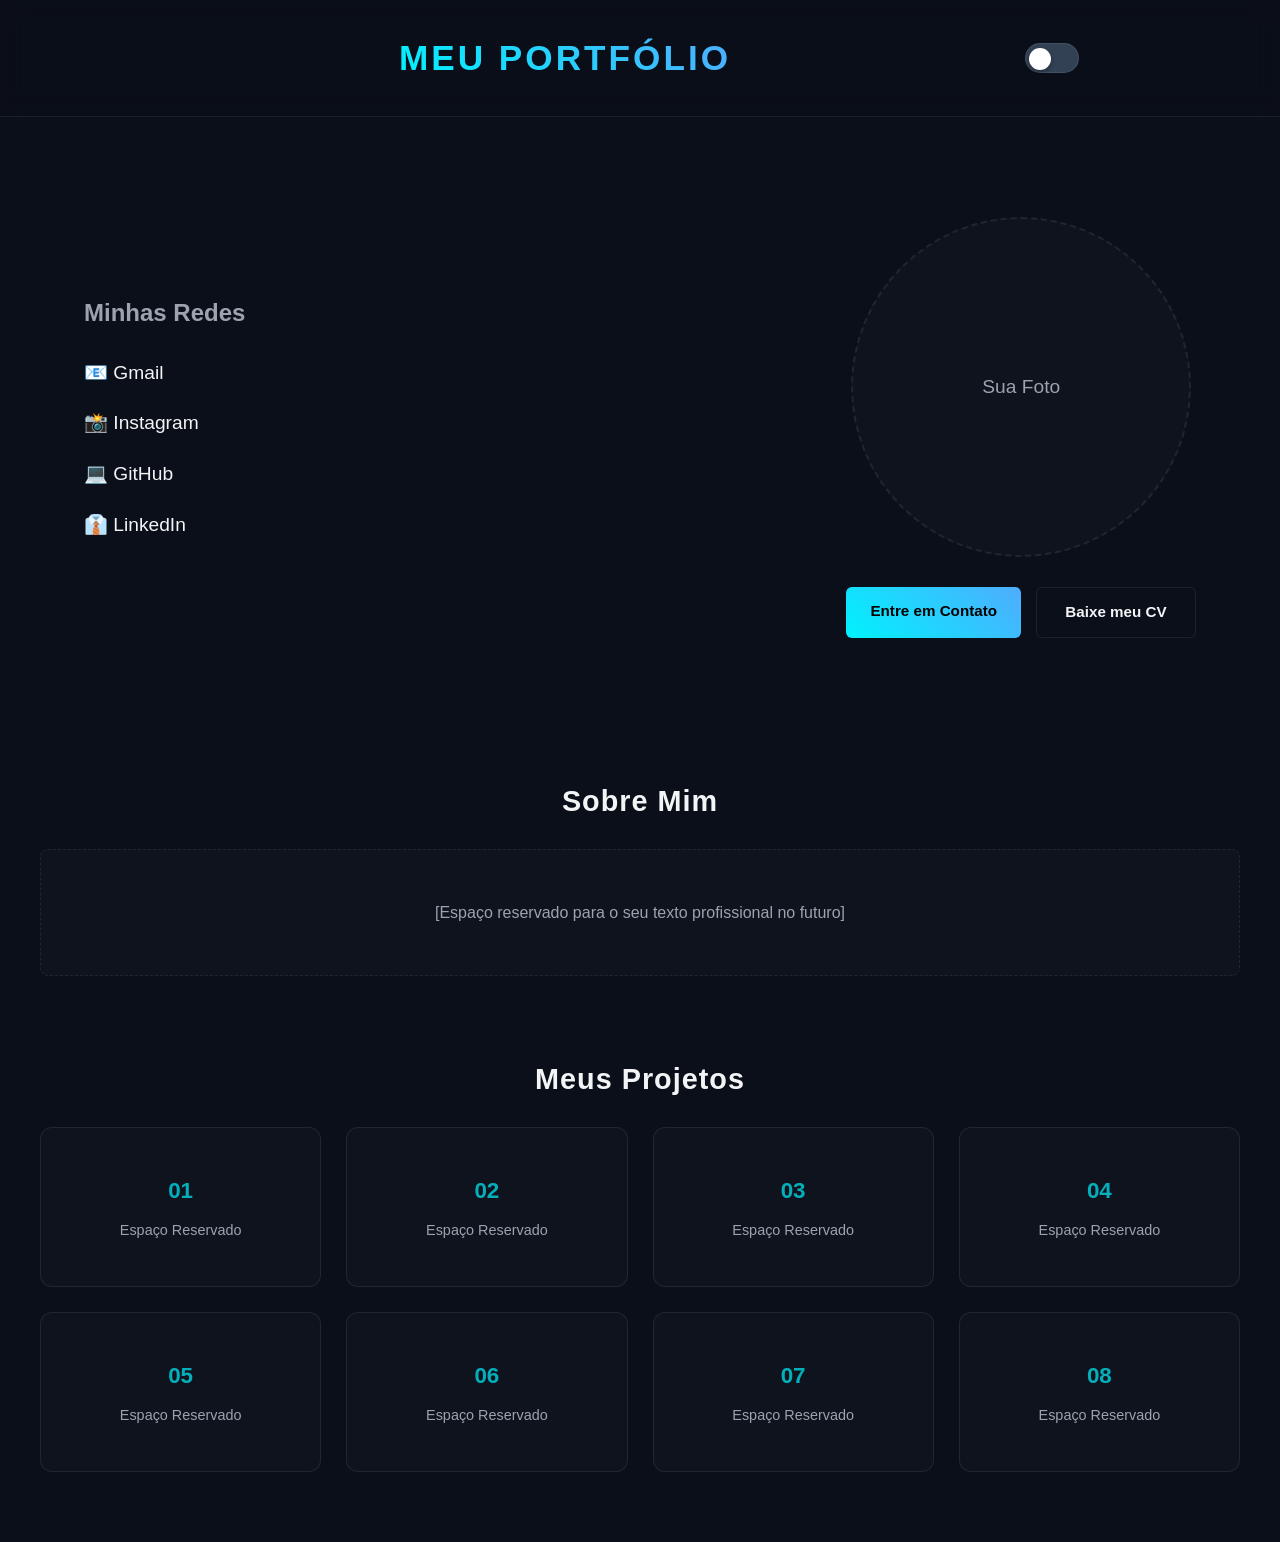
<file: index.html>
<!DOCTYPE html>
<html lang="pt-BR">
<head>
    <meta charset="UTF-8">
    <meta name="viewport" content="width=device-width, initial-scale=1.0">
    <title>João Gabriel | Portfólio</title>
    <link rel="stylesheet" href="css/style.css">
</head>
<body class="dark-theme">

    <header class="navbar">
        <div class="navbar-left"></div> <div class="logo">MEU PORTFÓLIO</div>
        
        <div class="navbar-right">
            <label class="ios-switch">
                <input type="checkbox" id="theme-toggle">
                <span class="slider"></span>
            </label>
        </div>
    </header>

    <main class="container fade-in">

        <section class="hero-section layout-amplo">
            
            <div class="hero-left">
                <h2>Minhas Redes</h2>
                <ul class="redes-list">
                    <li><a href="mailto:dev.joaogabrieldias@gmail.com" target="_blank">📧 Gmail</a></li>
                    <li><a href="https://instagram.com/seu_usuario" target="_blank">📸 Instagram</a></li>
                    <li><a href="https://github.com/dev-joaogabriel" target="_blank">💻 GitHub</a></li>
                    <li><a href="https://linkedin.com/in/seu_usuario" target="_blank">👔 LinkedIn</a></li>
                </ul>
            </div>

            <div class="hero-right">
                <div class="profile-container-amplo">
                    <div class="profile-avatar-grande">
                        <span>Sua Foto</span>
                    </div>
                    <div class="hero-buttons">
                        <a href="contato.html" class="btn-primary">Entre em Contato</a>
                        <a href="#" class="btn-secondary">Baixe meu CV</a>
                    </div>
                </div>
            </div>

        </section>

        <section class="about-section text-centralizado">
            <h2>Sobre Mim</h2>
            <div class="placeholder-box sobre-mim-espaco">
                [Espaço reservado para o seu texto profissional no futuro]
            </div>
        </section>

        <section class="projects-section text-centralizado">
            <h2>Meus Projetos</h2>
            <div class="projects-grid grid-8">
                <div class="project-card"><span class="box-number">01</span><p>Espaço Reservado</p></div>
                <div class="project-card"><span class="box-number">02</span><p>Espaço Reservado</p></div>
                <div class="project-card"><span class="box-number">03</span><p>Espaço Reservado</p></div>
                <div class="project-card"><span class="box-number">04</span><p>Espaço Reservado</p></div>
                <div class="project-card"><span class="box-number">05</span><p>Espaço Reservado</p></div>
                <div class="project-card"><span class="box-number">06</span><p>Espaço Reservado</p></div>
                <div class="project-card"><span class="box-number">07</span><p>Espaço Reservado</p></div>
                <div class="project-card"><span class="box-number">08</span><p>Espaço Reservado</p></div>
            </div>
        </section>

    </main>

    <script src="js/main.js"></script>
</body>
</html>
</file>
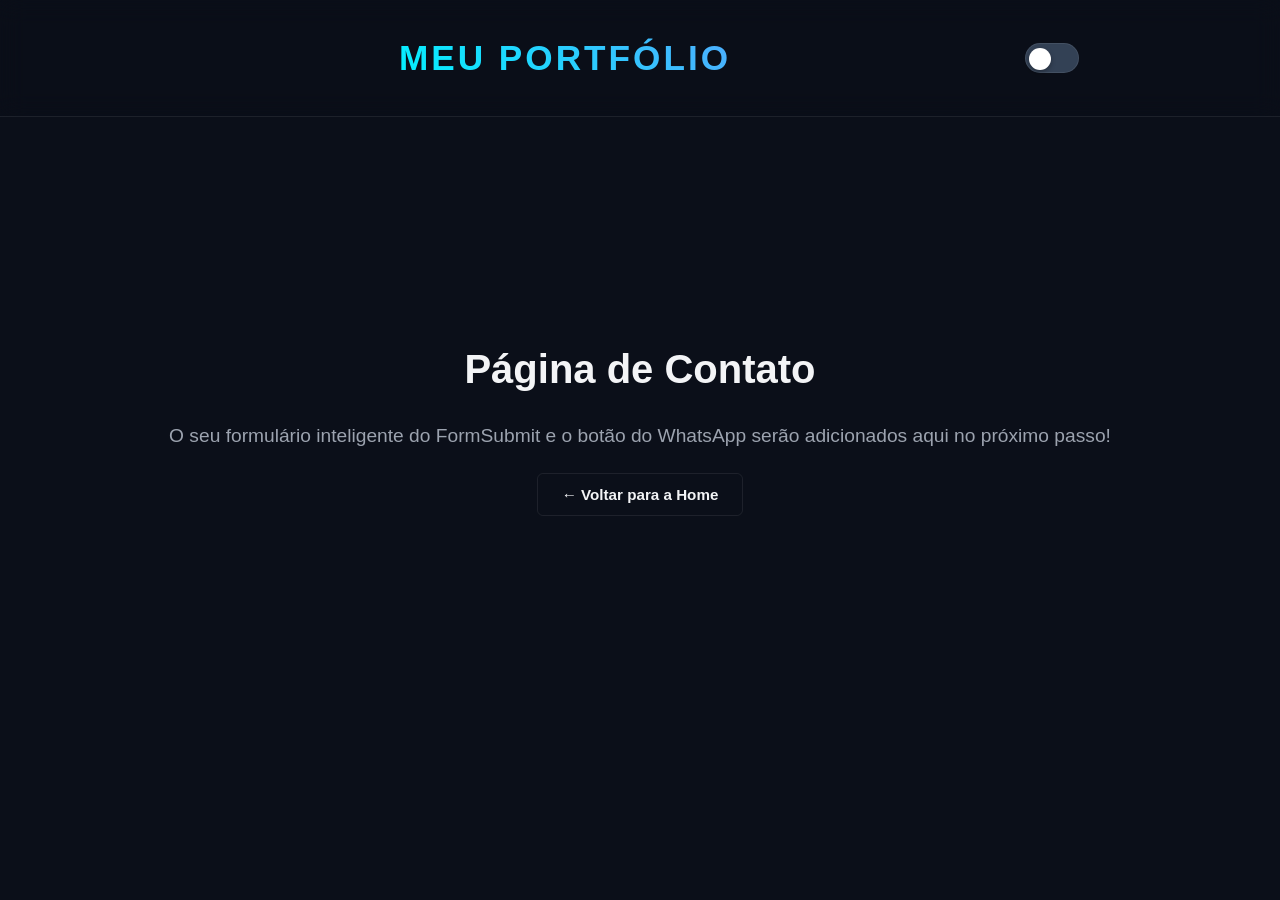
<file: contato.html>
<!DOCTYPE html>
<html lang="pt-BR">
<head>
    <meta charset="UTF-8">
    <meta name="viewport" content="width=device-width, initial-scale=1.0">
    <title>João Gabriel | Contato</title>
    <link rel="stylesheet" href="css/style.css">
</head>
<body class="dark-theme">

    <header class="navbar">
        <div class="navbar-left"></div> <div class="logo">MEU PORTFÓLIO</div>
        
        <div class="navbar-right">
            <label class="ios-switch">
                <input type="checkbox" id="theme-toggle">
                <span class="slider"></span>
            </label>
        </div>
    </header>

    <main class="container fade-in">
        <section class="contact-section text-centralizado" style="padding: 100px 0;">
            <h1 style="font-size: 2.5rem; margin-bottom: 20px;">Página de Contato</h1>
            <p style="color: var(--text-muted); font-size: 1.2rem; margin-bottom: 30px;">O seu formulário inteligente do FormSubmit e o botão do WhatsApp serão adicionados aqui no próximo passo!</p>
            <a href="index.html" class="btn-secondary">&larr; Voltar para a Home</a>
        </section>
    </main>

    <script src="js/main.js"></script>
</body>
</html>
</file>
<file: css/style.css>
/* ==========================================================================
   CONFIGURAÇÕES GERAIS E VARIÁVEIS DE TEMA
   ========================================================================== */
* {
    margin: 0;
    padding: 0;
    box-sizing: border-box;
}

/* Variáveis padrão (Tema Escuro) */
:root {
    --bg-dark: #0b0f19;
    --bg-card: rgba(255, 255, 255, 0.02);
    --border-color: rgba(255, 255, 255, 0.08);
    --primary-neon: #00f2fe;
    --secondary-neon: #4facfe;
    --text-main: #f3f4f6;
    --text-muted: #9ca3af;
    --font-sans: 'Segoe UI', Tahoma, Geneva, Verdana, sans-serif;
}

/* Variáveis para o Tema Claro */
:root.light-theme {
    --bg-dark: #f8fafc;
    --bg-card: rgba(0, 0, 0, 0.02);
    --border-color: rgba(0, 0, 0, 0.08);
    --primary-neon: #0284c7; 
    --secondary-neon: #0369a1;
    --text-main: #0f172a;
    --text-muted: #475569;
}

body {
    background-color: var(--bg-dark);
    color: var(--text-main);
    font-family: var(--font-sans);
    line-height: 1.6;
    overflow-x: hidden;
    transition: background-color 0.4s ease, color 0.4s ease;
}

.container {
    max-width: 1400px;
    margin: 0 auto;
    padding: 40px 40px;
}

/* Centralização Geral */
.centralizado {
    text-align: center;
    justify-content: center !important;
}

.text-centralizado {
    text-align: center;
    margin: 80px 0 30px 0;
}

/* Animação de entrada suave nas páginas */
.fade-in {
    animation: fadeInActive 0.6s ease-out forwards;
}

@keyframes fadeInActive {
    from { opacity: 0; transform: translateY(20px); }
    to { opacity: 1; transform: translateY(0); }
}

/* Efeito de texto com Gradiente Neon */
.logo {
    background: linear-gradient(45deg, var(--primary-neon), var(--secondary-neon));
    background-clip: text;
    -webkit-background-clip: text;
    -webkit-text-fill-color: transparent;
}

/* ==========================================================================
   NAVBAR (REORGANIZADA PARA JOGAR O BOTÃO PRO CANTO)
   ========================================================================== */
.navbar {
    display: flex;
    justify-content: space-between; /* Espaça as três sub-divs entre as pontas */
    align-items: center;
    padding: 30px 4%; /* Respiro nas laterais igual ao da seção Hero */
    border-bottom: 1px solid var(--border-color);
    width: 100%;
    background: rgba(11, 15, 25, 0.05);
    backdrop-filter: blur(12px);
    transition: background-color 0.4s ease, border-color 0.4s ease;
}

:root.light-theme .navbar {
    background: rgba(248, 250, 252, 0.8);
}

/* Mantém o equilíbrio para o título não sair do centro perfeito */
.navbar-left, .navbar-right {
    flex: 1;
    display: flex;
}

.navbar-right {
    justify-content: flex-end; 
    padding-right: 150px;
}

.logo {
    font-size: 2.2rem;
    font-weight: 800;
    letter-spacing: 3px;
    text-transform: uppercase;
    text-align: center;
    white-space: nowrap;
}

/* ==========================================================================
   ESTILIZAÇÃO DO TOGGLE SWITCH (ESTILO IPHONE / IOS)
   ========================================================================= */
.ios-switch {
    position: relative;
    display: inline-block;
    width: 54px;
    height: 30px;
    cursor: pointer;
}

.ios-switch input {
    opacity: 0;
    width: 0;
    height: 0;
}

.ios-switch .slider {
    position: absolute;
    top: 0;
    left: 0;
    right: 0;
    bottom: 0;
    background-color: #334155; 
    border: 1.5px solid var(--border-color);
    border-radius: 30px;
    transition: background-color 0.3s ease, border-color 0.3s ease;
}

.ios-switch .slider::before {
    content: "";
    position: absolute;
    height: 22px;
    width: 22px;
    left: 3px;
    bottom: 2.5px;
    background-color: white;
    border-radius: 50%;
    box-shadow: 0 2px 5px rgba(0, 0, 0, 0.3);
    transition: transform 0.3s cubic-bezier(0.4, 0, 0.2, 1);
}

:root.light-theme .ios-switch .slider {
    background-color: #10b981; 
    border-color: transparent;
}

:root.light-theme .ios-switch .slider::before {
    transform: translateX(24px);
}

.ios-switch:hover .slider {
    filter: brightness(1.1);
}

/* ==========================================================================
   SEÇÃO HERO (MÁXIMA AMPLITUDE COM "UM DEDINHO" PARA DENTRO)
   ========================================================================== */
.hero-section.layout-amplo {
    display: flex;
    justify-content: space-between;
    align-items: center;
    padding: 60px 7%; 
    width: 100vw;
    position: relative;
    left: 50%;
    right: 50%;
    margin-left: -50vw;
    margin-right: -50vw;
}

/* Redes */
.hero-left h2 {
    font-size: 1.5rem;
    margin-bottom: 25px;
    color: var(--text-muted);
}

.redes-list {
    list-style: none;
}

.redes-list li {
    margin-bottom: 20px;
}

.redes-list a {
    color: var(--text-main);
    text-decoration: none;
    font-size: 1.2rem;
    transition: all 0.3s ease;
    display: inline-block;
}

.redes-list a:hover {
    color: var(--primary-neon);
    transform: translateX(5px);
}

/* Foto e Botões */
.hero-right {
    display: flex;
    justify-content: flex-end; 
}

.profile-container-amplo {
    display: flex;
    flex-direction: column;
    align-items: center; 
    gap: 30px;
}

.profile-avatar-grande {
    width: 340px; 
    height: 340px; 
    border-radius: 50%;
    background: var(--bg-card);
    border: 2px dashed var(--border-color);
    display: flex;
    justify-content: center;
    align-items: center;
    color: var(--text-muted);
    font-weight: 500;
    font-size: 1.2rem;
    transition: all 0.3s ease;
}

.profile-avatar-grande:hover {
    border-color: var(--primary-neon);
    box-shadow: 0 0 25px rgba(0, 242, 254, 0.15);
}

.hero-buttons {
    display: flex;
    gap: 15px;
}

.btn-primary, .btn-secondary {
    padding: 12px 24px;
    border-radius: 6px;
    text-decoration: none;
    font-weight: 600;
    font-size: 0.95rem;
    transition: all 0.3s ease;
    text-align: center;
    min-width: 160px;
}

.btn-primary {
    background: linear-gradient(45deg, var(--primary-neon), var(--secondary-neon));
    color: #000;
    border: none;
}

.btn-primary:hover {
    box-shadow: 0 0 20px rgba(0, 242, 254, 0.4);
    transform: translateY(-2px);
}

.btn-secondary {
    background: transparent;
    border: 1px solid var(--border-color);
    color: var(--text-main);
}

.btn-secondary:hover {
    background: var(--border-color);
    transform: translateY(-2px);
}

/* ==========================================================================
   OUTRAS SEÇÕES (SOBRE MIM E PROJETOS)
   ========================================================================== */
.about-section h2, .projects-section h2 {
    font-size: 1.8rem;
    margin-bottom: 25px;
    letter-spacing: 1px;
}

.placeholder-box {
    background: var(--bg-card);
    border: 1px dashed var(--border-color);
    padding: 50px;
    border-radius: 8px;
    color: var(--text-muted);
}

.sobre-mim-espaco {
    width: 100%;
    margin: 0 auto;
}

/* Grade de Projetos */
.projects-grid.grid-8 {
    display: grid;
    grid-template-columns: repeat(auto-fit, minmax(260px, 1fr)); 
    gap: 25px;
    width: 100%;
}

.project-card {
    background-color: var(--bg-card);
    border: 1px solid var(--border-color);
    border-radius: 12px;
    height: 160px;
    display: flex;
    flex-direction: column;
    justify-content: center;
    align-items: center;
    gap: 10px;
    transition: all 0.3s ease;
}

.project-card:hover {
    border-color: var(--primary-neon);
    transform: scale(1.03);
    background: rgba(255, 255, 255, 0.04);
}

.box-number {
    font-size: 1.4rem;
    font-weight: bold;
    color: var(--primary-neon);
    opacity: 0.7;
}

.project-card p {
    color: var(--text-muted);
    font-size: 0.9rem;
}
</file>
